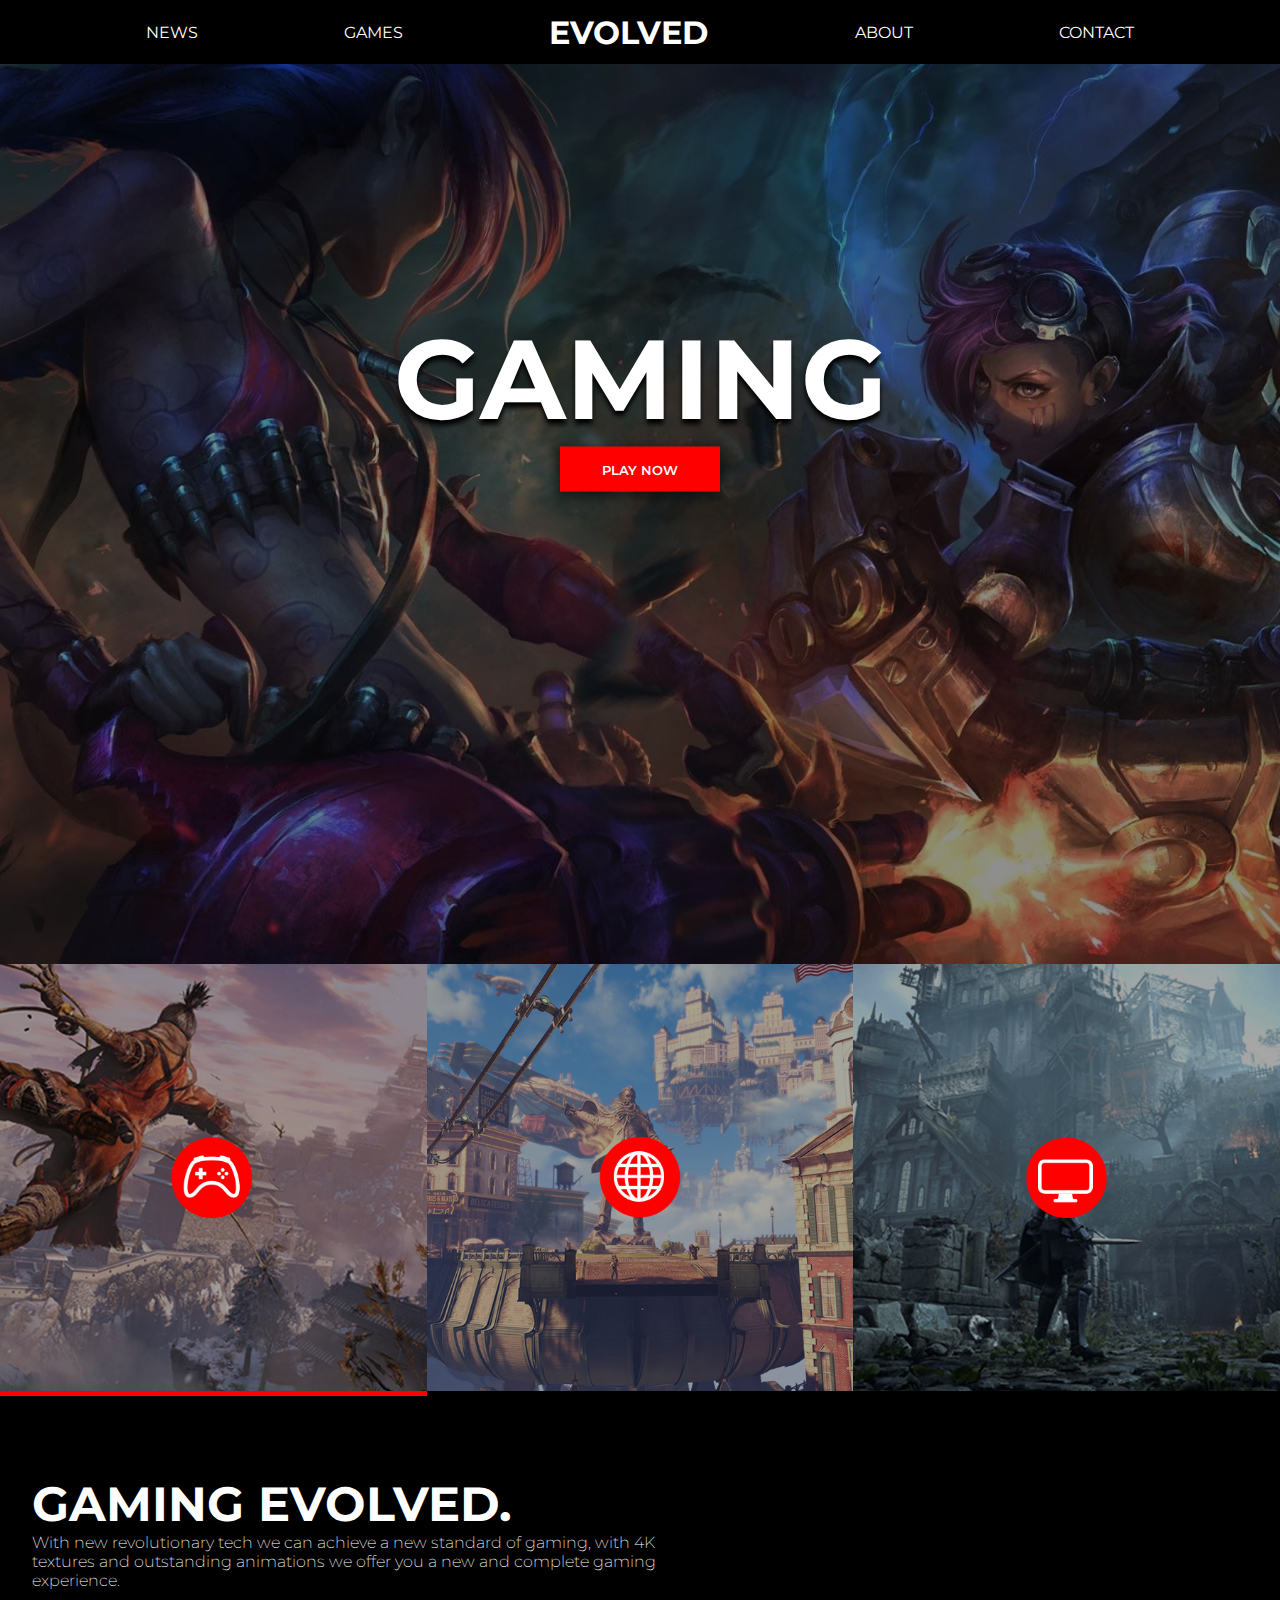
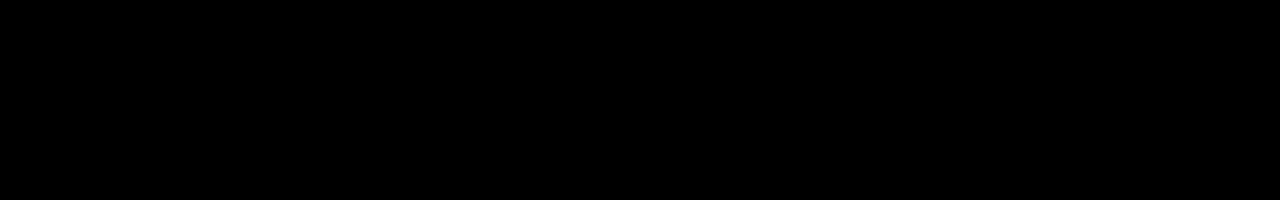
<file: index.html>
<!DOCTYPE html>
<html lang="en">
  <head>
    <meta charset="UTF-8" />
    <meta name="viewport" content="width=device-width, initial-scale=1.0" />
    <title>Gaming Evolved</title>
    <link rel="stylesheet" href="css/style.css" />
    <link
      href="https://fonts.googleapis.com/css2?family=Montserrat:wght@100;200;300;400;500;600;700;800;900&display=swap"
      rel="stylesheet"
    />
  </head>

  <header class="header">
    <ul class="main-nav">
      <li><a href="news.html">NEWS</a></li>
      <li><a href="#">GAMES</a></li>
      <h1 class="logo"><a href="index.html">evolved</a></h1>
      <li><a href="#">ABOUT</a></li>
      <li><a href="#">CONTACT</a></li>
    </ul>
  </header>

  <body>
    <div class="background">
      <div class="brightness">
        <h1 class="headertext">GAMING</h1>
        <div class="wrapper">
          <button
            onclick="window.location.href = 'https://www.youtube.com/watch?v=dQw4w9WgXcQ'"
            class="button"
          >
            PLAY NOW
          </button>
        </div>
      </div>
    </div>
    <section id="sectionabout"></section>
    <div class="grid">
      <a id="img1" href="#sectionabout"
        ><img class="imgelement active" src="img/square1.png" alt=""
      /></a>
      <a id="img2" href="#sectionabout"
        ><img class="imgelement" src="img/square2.png" alt=""
      /></a>
      <a id="img3" href="#sectionabout"
        ><img class="imgelement" src="img/square3.png" alt=""
      /></a>
    </div>
    <div class="bottom-text">
      <h1 id="headertext">GAMING EVOLVED.</h1>
      <p id="paragraphtext">
        With new revolutionary tech we can achieve a new standard of gaming,
        with 4K textures and outstanding animations we offer you a new and
        complete gaming experience.
      </p>
    </div>
    <script src="js/script.js" type="text/javascript"></script>
  </body>
</html>
</file>
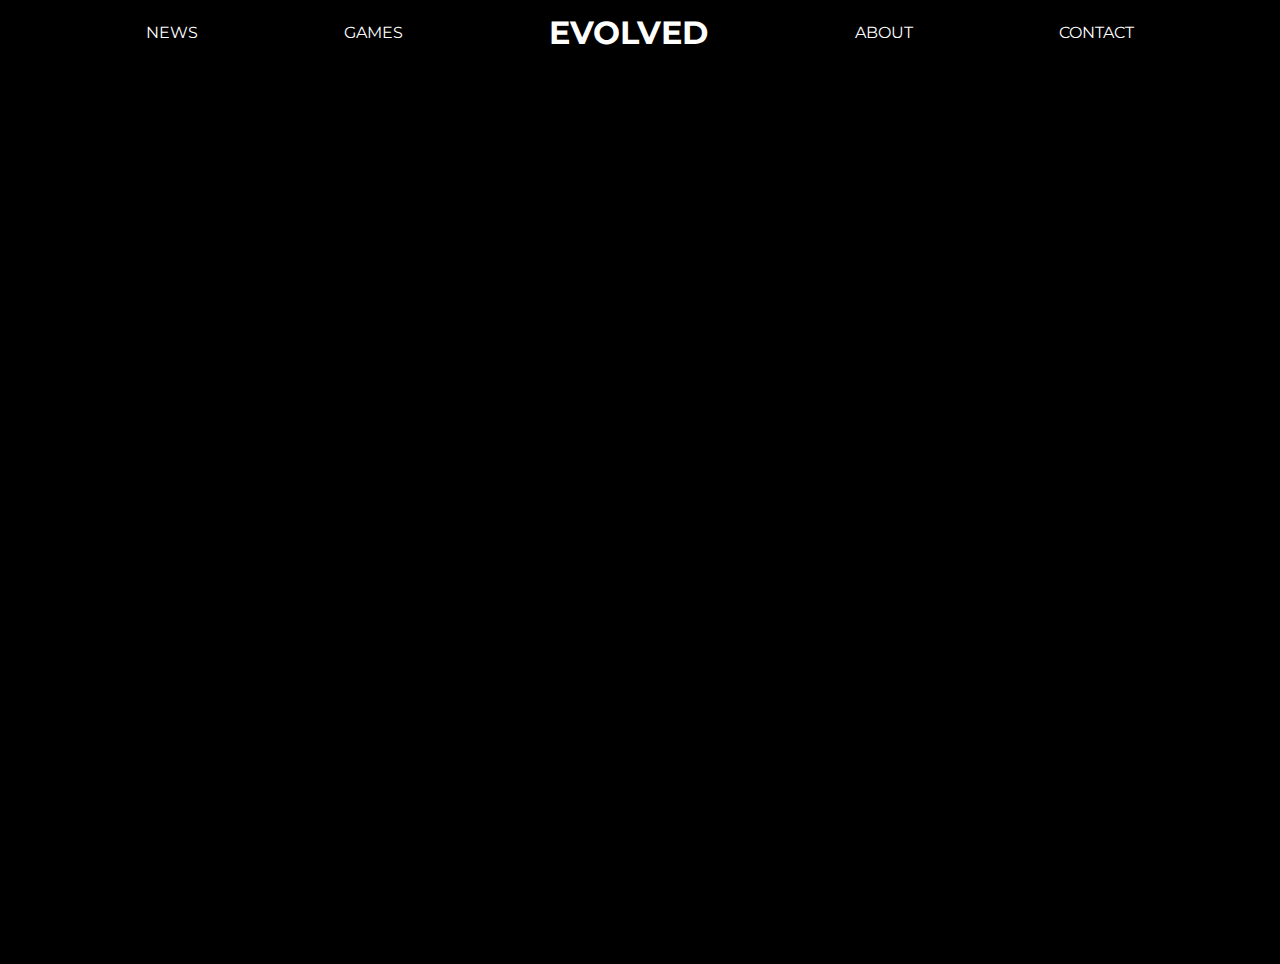
<file: news.html>
<!DOCTYPE html>
<html lang="en">
  <head>
    <meta charset="UTF-8" />
    <meta name="viewport" content="width=device-width, initial-scale=1.0" />
    <title>Gaming Evolved</title>
    <link rel="stylesheet" href="css/newsstyle.css" />
    <link
      href="https://fonts.googleapis.com/css2?family=Montserrat:wght@100;200;300;400;500;600;700;800;900&display=swap"
      rel="stylesheet"
    />
  </head>

  <header class="header">
    <ul class="main-nav">
      <li><a href="news.html">NEWS</a></li>
      <li><a href="#">GAMES</a></li>
      <h1 class="logo"><a href="index.html">evolved</a></h1>
      <li><a href="#">ABOUT</a></li>
      <li><a href="#">CONTACT</a></li>
    </ul>
  </header>

  <body>
    <div class="background">
      <div class="brightness">
      
      </div>
    </div>
   
    <script src="js/script.js" type="text/javascript"></script>
  </body>
</html>
</file>
<file: css/style.css>
* {
  font-family: "Montserrat", sans-serif;
  margin: 0;
  padding: 0;
}

body {
  height: 200vh;
  background-color: black;
  scroll-behavior: smooth;
}

.background {
  background: url("../img/league.jpg");
  background-position: bottom;
  background-repeat: no-repeat;
  background-size: cover;
  height: 100vh;
  width: 100%;
}

.brightness {
  background: rgba(0, 0, 0, 0.2);
  backdrop-filter: brightness(70%);
  height: 100vh;
}

.main-nav {
  display: flex;
  text-align: center;
  justify-content: space-evenly;
  align-items: center;
  background: black;
  height: 4rem;
  border-bottom: tomato 2px transparent;
}

.main-nav a {
  text-decoration: none;
  color: white;
}

.main-nav li:hover {
  font-size: 1.5rem;
}

.main-nav li {
  list-style: none;
  transition: ease-in-out 0.2s;
}

.logo {
  text-transform: uppercase;
  text-align: center;
}

.headertext {
  color: white;
  text-align: center;
  position: absolute;
  top: 35%;
  text-shadow: 0px 5px 5px rgba(0, 0, 0, 1);
  left: 50%;
  transform: translate(-50%, -50%);
  font-size: 7rem;
}

.wrapper {
  text-align: center;
  display: inline-block;
  position: absolute;
  -webkit-box-shadow: 0px 4px 10px 3px rgba(0, 0, 0, 0.44);
  -moz-box-shadow: 0px 4px 10px 3px rgba(0, 0, 0, 0.44);
  box-shadow: 0px 4px 10px 3px rgba(0, 0, 0, 0.44);
  top: 45%;
  left: 50%;
  transform: translate(-50%, -50%);
}

button {
  height: 45px;
  width: 160px;
  text-align: center;
  background: #ff0000;
  color: white;
  font-weight: 600;
  border: none;
  outline: none;
  cursor: pointer;
  transition: ease-in-out 0.2s;
}

button:hover {
  height: 50px;
  width: 170px;
}

.active {
  box-shadow: 0px 5px 0px 0px rgb(255, 0, 0);
}

.grid {
  width: 100%;
  position: relative;
  display: flex;
  text-align: center;
  justify-content: center;
  justify-content: space-evenly;
}
.grid img {
  width: 100%;
  max-width: 1000px;
  height: auto;
  
  transition: ease-in-out 0.2s;
}

.grid img:hover {
  box-shadow: 0px 5px 0px 0px rgba(255, 0, 0, 1);
  width: 98%;
}

.bottom-text {
  color: white;
  position: relative;
  top: 5rem;
  left: 2rem;
  width: 50%;
}

.bottom-text h1 {
  font-size: 3rem;
}

#paragraphtext {
  font-weight: 200;
}

@media screen and (max-width: 600px) {
  .headertext {
    font-size: 4rem;
  }

  .bottom-text {
    width: 70%;
    top: 3rem;
    left: 3rem;
    text-align: center;
  }

  .bottom-text h1 {
    font-size: 3rem;
    text-align: center;
  }

  body {
    height: 180vh;
  }
}
</file>
<file: css/newsstyle.css>
* {
  font-family: "Montserrat", sans-serif;
  margin: 0;
  padding: 0;
}

body {
  height: 100vh;
  background-color: black;
  scroll-behavior: smooth;
}

.background {
  background-position: bottom;
  background-repeat: no-repeat;
  background-size: cover;
  height: 100vh;
  width: 100%;
}

.brightness {
  background: rgba(0, 0, 0, 0.2);
  backdrop-filter: brightness(70%);
  height: 100vh;
}

.main-nav {
  display: flex;
  text-align: center;
  justify-content: space-evenly;
  align-items: center;
  background: black;
  height: 4rem;
  border-bottom: tomato 2px transparent;
}

.main-nav a {
  text-decoration: none;
  color: white;
}

.main-nav li:hover {
  font-size: 1.5rem;
}

.main-nav li {
  list-style: none;
  transition: ease-in-out 0.2s;
}

.logo {
  text-transform: uppercase;
  text-align: center;
}

.headertext {
  color: white;
  text-align: center;
  position: absolute;
  top: 35%;
  text-shadow: 0px 5px 5px rgba(0, 0, 0, 1);
  left: 50%;
  transform: translate(-50%, -50%);
  font-size: 7rem;
}

.wrapper {
  text-align: center;
  display: inline-block;
  position: absolute;
  -webkit-box-shadow: 0px 4px 10px 3px rgba(0, 0, 0, 0.44);
  -moz-box-shadow: 0px 4px 10px 3px rgba(0, 0, 0, 0.44);
  box-shadow: 0px 4px 10px 3px rgba(0, 0, 0, 0.44);
  top: 45%;
  left: 50%;
  transform: translate(-50%, -50%);
}

button {
  height: 45px;
  width: 160px;
  text-align: center;
  background: #ff0000;
  color: white;
  font-weight: 600;
  border: none;
  outline: none;
  cursor: pointer;
  transition: ease-in-out 0.2s;
}

button:hover {
  height: 50px;
  width: 170px;
}

.active {
  box-shadow: 0px 5px 0px 0px rgb(255, 0, 0);
}


@media screen and (max-width: 600px) {
  .headertext {
    font-size: 4rem;
  }

  .bottom-text {
    width: 70%;
    top: 3rem;
    left: 3rem;
    text-align: center;
  }

  .bottom-text h1 {
    font-size: 3rem;
    text-align: center;
  }

  body {
    height: 180vh;
  }
}
</file>
